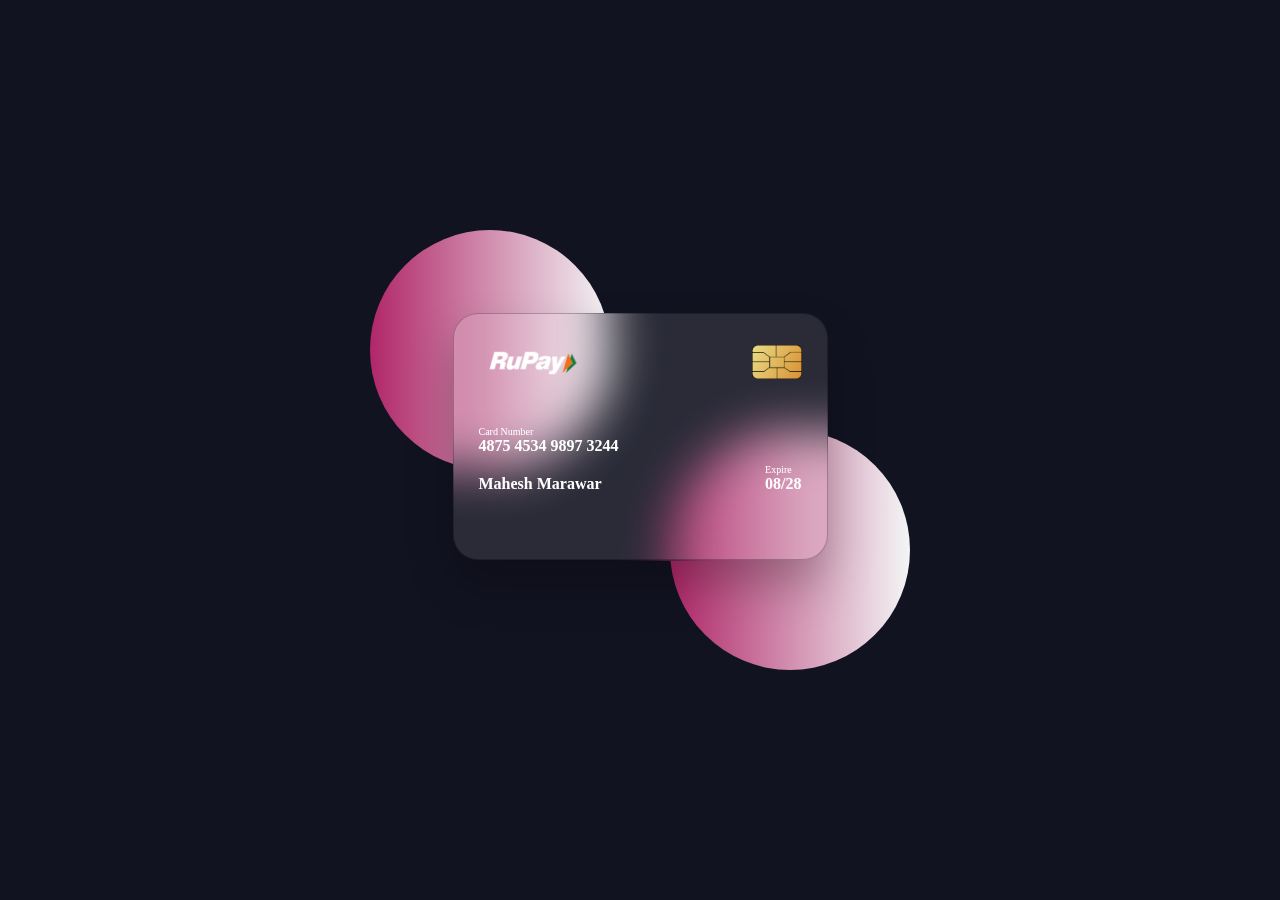
<file: ATM Card/index.html>
<!DOCTYPE html>
<html lang="en">

<head>
    <meta charset="UTF-8">
    <meta name="viewport" content="width=device-width, initial-scale=1.0">
    <title>Master Card</title>
    <link rel="stylesheet" href="style.css">
</head>

<body>
    <section>
        <div class="container">
            <div class="card front">
                <header>
                    <span class="logo">
                        <img src="header-logo.png" alt="">
                        <!-- <h5>Rupay Card</h5> -->
                    </span>
                    <img src="chip.png" alt="" class="chip">
                </header>

                <div class="card-detail">
                    <div class="name-number">
                        <h6>Card Number</h6>
                        <h5 class="num">4875 4534 9897 3244</h5>
                        <h5 class="name"> Mahesh Marawar</h5>
                    </div>
                    <div class="valid-date">
                        <h6>Expire</h6>
                        <h5>08/28</h5>
                    </div>
                </div>
            </div>

            <div class="card back">
                <h6>For Customer Service Call +91 665656578 Or email at 
                    customer@gmail.com 
                </h6>
                <span class="strip"></span>
                <div class="sign"><i>568</i></div>
                <h5>Lorem ipsum dolor sit amet, consectetur adipisicing elit. Nemo ut sunt libero laudantium dolores nobis! Lorem ipsum dolor sit amet consectetur adipisicing elit. Officiis alias natus facere quae quod reiciendis.</h5>
            </div>
        </div>
    </section>
</body>
</html>
</file>
<file: ATM Card/style.css>
* {
    margin: 0;
    padding: 0;
    box-sizing: border-box;
    font-family: cursive;
}

section {
    min-height: 100vh;
    position: relative;
    width: 100%;
    background: #121321;
    display: flex;
    align-items: center;
    justify-content: center;
    color: white;
    perspective: 1000px;
}

section::before {
    content: "";
    position: absolute;
    height: 240px;
    width: 240px;
    border-radius: 50%;
    transform: translate(-150px, -100px);
    background: linear-gradient(90deg, #b02769, #f3f5f5);
}

section::after {
    content: "";
    position: absolute;
    height: 240px;
    width: 240px;
    border-radius: 50%;
    transform: translate(150px, 100px);
    background: linear-gradient(90deg, #b02769, #f3f5f5);
}

.container {
    position: relative;
    height: 275px;
    width: 375px;
    z-index: 100;
    transition: 0.6s;
    transform-style: preserve-3d;
}
.container:hover{
    transform: rotateY(180deg);
}
.container .card {
    position: absolute;
    height: 90%;
    width: 100%;
    border-radius: 25px;
    padding: 25px;
    backdrop-filter: blur(25px);
    background: rgba(255, 255, 255, 0.1);
    box-shadow: 0px 25px 45px rgba(0, 0, 0, 0.25);
    border: 1px solid rgba(0, 0, 0, 0.25);
    backface-visibility: hidden;
}

.front header,
.front .logo {
    display: flex;
    align-items: center;
}

.front header {
    justify-content: space-between;
}

.front .logo img {
    width: 90px;
    margin: 10px;
}

h5 {
    font-size: 16px;
    font-weight: 400px;
}

.front .chip {
    width: 50px;
}

.front .card-detail {
    display: flex;
    align-items: flex-end;
    justify-content: space-between;
    margin-top: 40px;
}

h6 {
    font-size: 10px;
    font-weight: 400;
}

h5 .num {
    font-size: 18px;
    letter-spacing: 1px;
}

.name {
    margin-top: 20px;
}

.card.back {
    border: none;
    padding: 15px 25px 25px 25px;
    transform: rotateY(180deg);
}

.card.back h6 {
    font-size: 8px;
}

.card.back .strip {
    position: absolute;
    top: 40px;
    left: 0;
    height: 45px;
    width: 100%;
    background: black;
}

.card.back .sign {
    display: flex;
    justify-content: flex-end;
    align-items: center;
    margin: 80px 0px 20px;
    height: 40px;
    width: 85%;
    border-radius: 6px;
    background:repeating-linear-gradient(
        #fff,
        #fff 3px,
        #efefef 0px,
        #efefef 9px
    );
}

.sign i {
    color: black;
    font-size: 12px;
    padding: 4px 6px ;
    border-radius: 4px;
    background-color: white;
    margin-right: -30px;
    z-index: -1;
}

.card.back h5{
    font-size: 8px;
    margin-top: 15px;
}
</file>
